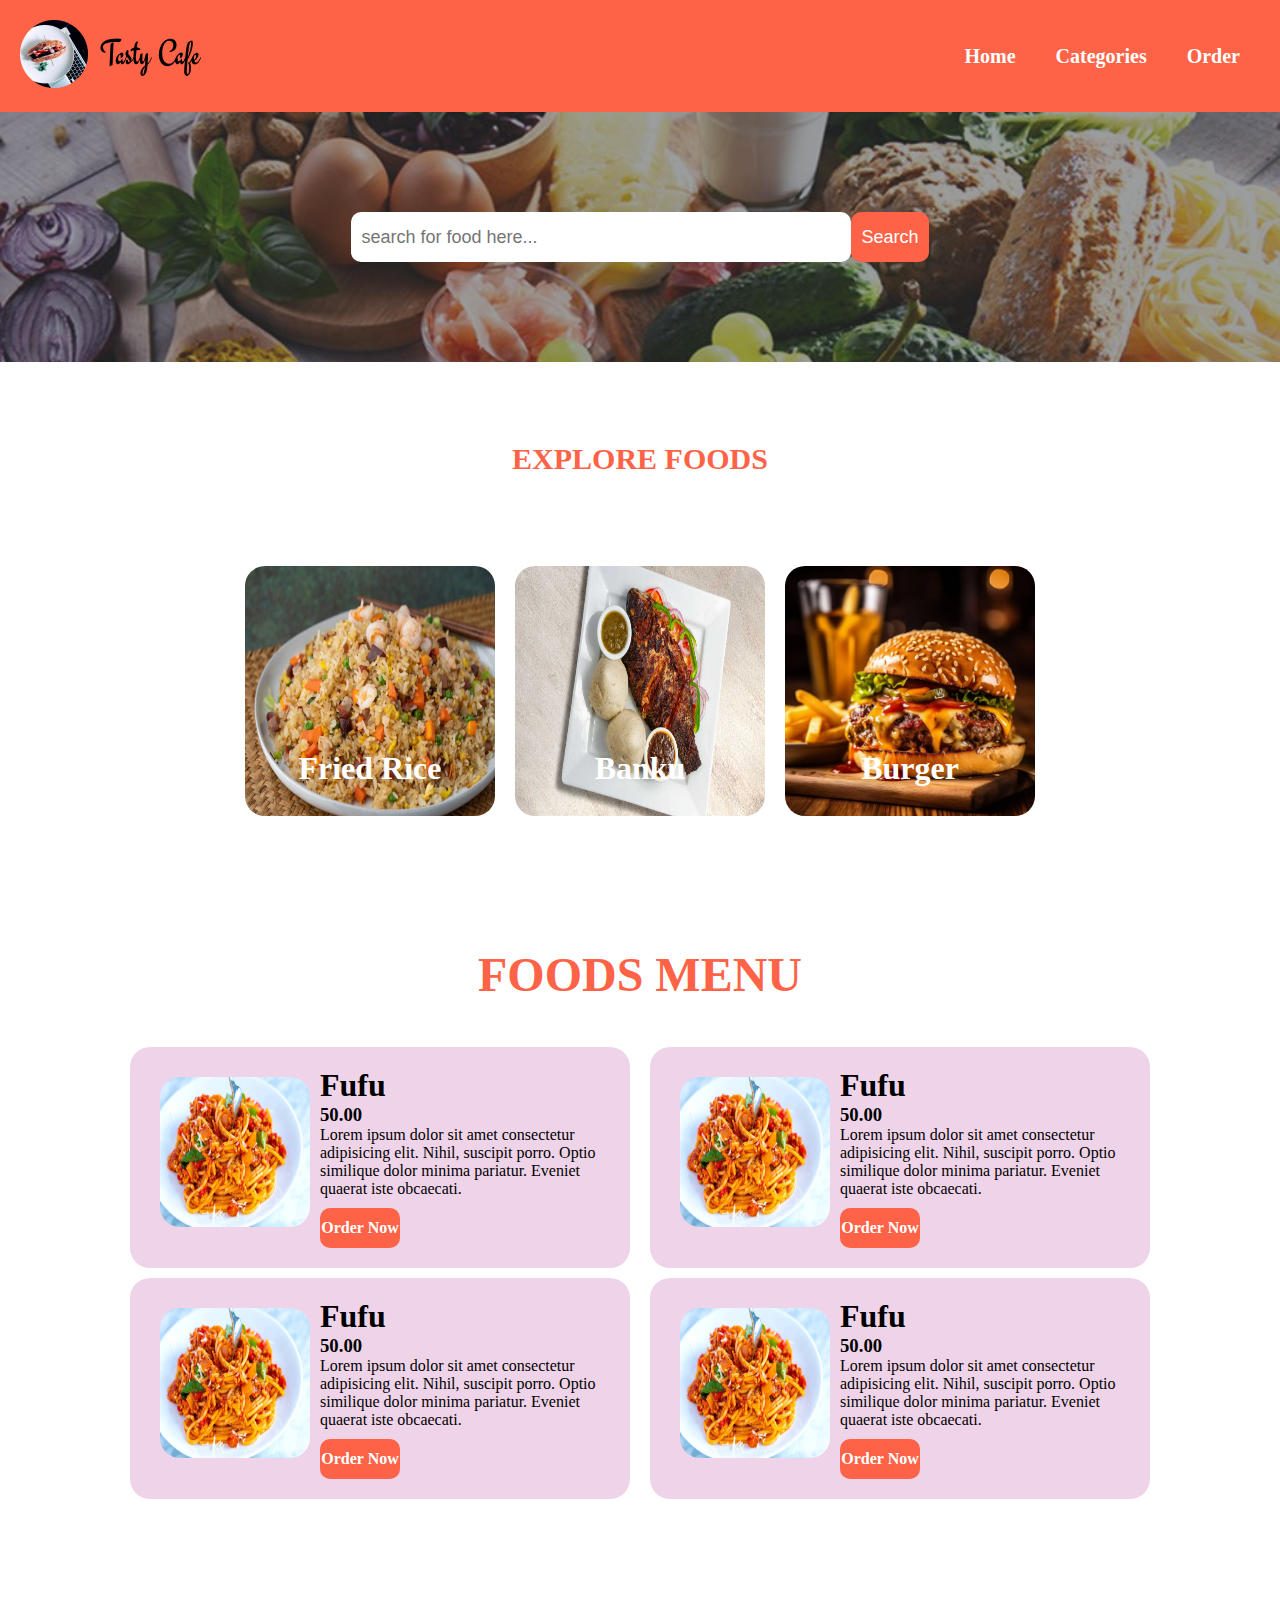
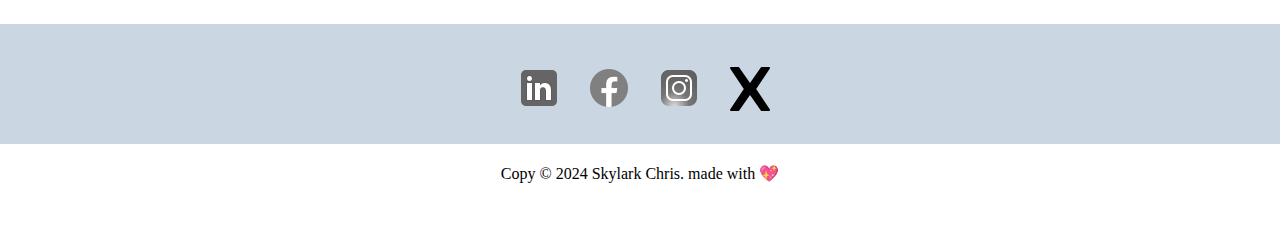
<file: index.html>
<!DOCTYPE html>
<html lang="en">
  <head>
    <meta charset="UTF-8" />
    <meta name="viewport" content="width=device-width, initial-scale=1.0" />
    <title>Tasty Cafe</title>
    <link rel="stylesheet" href="./CSS/style.css" />
  </head>
  <body>
    <!-- navbar starts here  -->
    <section id="navbar">
      <div class="container">
        <div class="logo">
          <a href="">
            <img src="./images/My_Logo.png" alt="" />
          </a>
        </div>

        <div class="menu text-right">
          <ul>
            <li><a href="./index.html">Home</a></li>
            <li><a href="./categories.html">Categories</a></li>
            <li><a href="./order.html">Order</a></li>
          </ul>
        </div>

        <div class="hamburgur">
          <img src="./images/icons8-hamburger-48.png" alt="">
        </div>

      </div>
    </section>
    <!-- navbar ends here  -->

    <!-- Search section begins here  -->
    <section id="search">
      <div class="bar">
        <input type="text" placeholder="search for food here..."/>
        <input type="submit" value="Search">
      </div>
    </section>
    <!-- Search section ends here  -->

    <!-- Explore section starts here  -->

    <section id="explore">
      
      <div class="food-header">
        <h1>Explore foods</h1>
      </div>

      <div class="explore">
        
        
        <div class="foods">
          <img src="./images/82f8a09e19a456b94077b31d23861a5b03905307-1000x667.webp" alt="">
          <h1>Fried Rice</h1>
        </div>

        <div class="foods">
          <img src="./images/90dae399-a233-4000-91e8-a9df848e814e.jpeg" alt="">
          <h1>Banku</h1>
        </div>

        <div class="foods">
          <img src="./images/burger-with-melted-cheese.webp" alt="">
          <h1>Burger</h1>
        </div>
      </div>
    </section>
     <!-- Explore section end here -->

      <!-- Menu section begins here -->
      <section id="food-menu">
        <div class="food-menu">
          <div class="food-title">
            <h1>Foods Menu</h1>
          </div>

          <div class="foods-variety">
            <div class="variety">
              <div class="variety-img">
                <img src="./images/Spaghetti-with-Meat-Sauce-Recipe-1-1200.jpg" alt="">
              </div>

              <div class="variety-items">
                <h1>Fufu</h1>
                <h3>50.00</h3>
                <p>Lorem ipsum dolor sit amet consectetur adipisicing elit. Nihil, suscipit porro. Optio similique dolor minima pariatur. Eveniet quaerat iste obcaecati.</p>
                <div class="variety-bottom">
                  <p>Order Now</p>
                </div>
              </div>
            </div>

            <div class="variety">
              <div class="variety-img">
                <img src="./images/Spaghetti-with-Meat-Sauce-Recipe-1-1200.jpg" alt="">
              </div>

              <div class="variety-items">
                <h1>Fufu</h1>
                <h3>50.00</h3>
                <p>Lorem ipsum dolor sit amet consectetur adipisicing elit. Nihil, suscipit porro. Optio similique dolor minima pariatur. Eveniet quaerat iste obcaecati.</p>
                <div class="variety-bottom">
                  <p>Order Now</p>
                </div>
              </div>
            </div>

            <div class="variety">
              <div class="variety-img">
                <img src="./images/Spaghetti-with-Meat-Sauce-Recipe-1-1200.jpg" alt="">
              </div>

              <div class="variety-items">
                <h1>Fufu</h1>
                <h3>50.00</h3>
                <p>Lorem ipsum dolor sit amet consectetur adipisicing elit. Nihil, suscipit porro. Optio similique dolor minima pariatur. Eveniet quaerat iste obcaecati.</p>
                <div class="variety-bottom">
                  <p>Order Now</p>
                </div>
              </div>
            </div>

            <div class="variety">
              <div class="variety-img">
                <img src="./images/Spaghetti-with-Meat-Sauce-Recipe-1-1200.jpg" alt="">
              </div>

              <div class="variety-items">
                <h1>Fufu</h1>
                <h3>50.00</h3>
                <p>Lorem ipsum dolor sit amet consectetur adipisicing elit. Nihil, suscipit porro. Optio similique dolor minima pariatur. Eveniet quaerat iste obcaecati.</p>
                <div class="variety-bottom">
                  <p>Order Now</p>
                </div>
              </div>
            </div>
          </div>

        </div>

      </section>
      <!-- Menu section ends here -->

      <!-- footer starts here -->
    <section id="footer">
      <div class="footer">
        <div class="social-icon">
          <div class="social-item">
            <a
              href="https://www.linkedin.com/in/christopher-adzesi-4b508b231/"
              target="_blank"
            >
              <img src="./images/icons8-linkedin-48.png" alt="" />
            </a>
          </div>

          <div class="social-item">
            <a
              href="https://web.facebook.com/christopher.adzesi"
              target="_blank"
            >
              <img src="./images/icons8-facebook-48.png" alt="" />
            </a>
          </div>

          <div class="social-item">
            <a href="https://www.instagram.com/skylark_chris/" target="_blank">
              <img src="./images/icons8-instagram-48.png" alt="" />
            </a>
          </div>

          <div class="social-item">
            <a href="https://x.com/Skylark297" target="_blank">
              <img src="./images/icons8-x-50.png" alt="" />
            </a>
          </div>
        </div>

        <div class="footer-text">
          <p>Copy &copy; 2024 Skylark Chris. made with &#x1F496;</p>
        </div>
        
      </div>
    </section>
    <!-- footer ends here  -->
  </body>
</html>
</file>
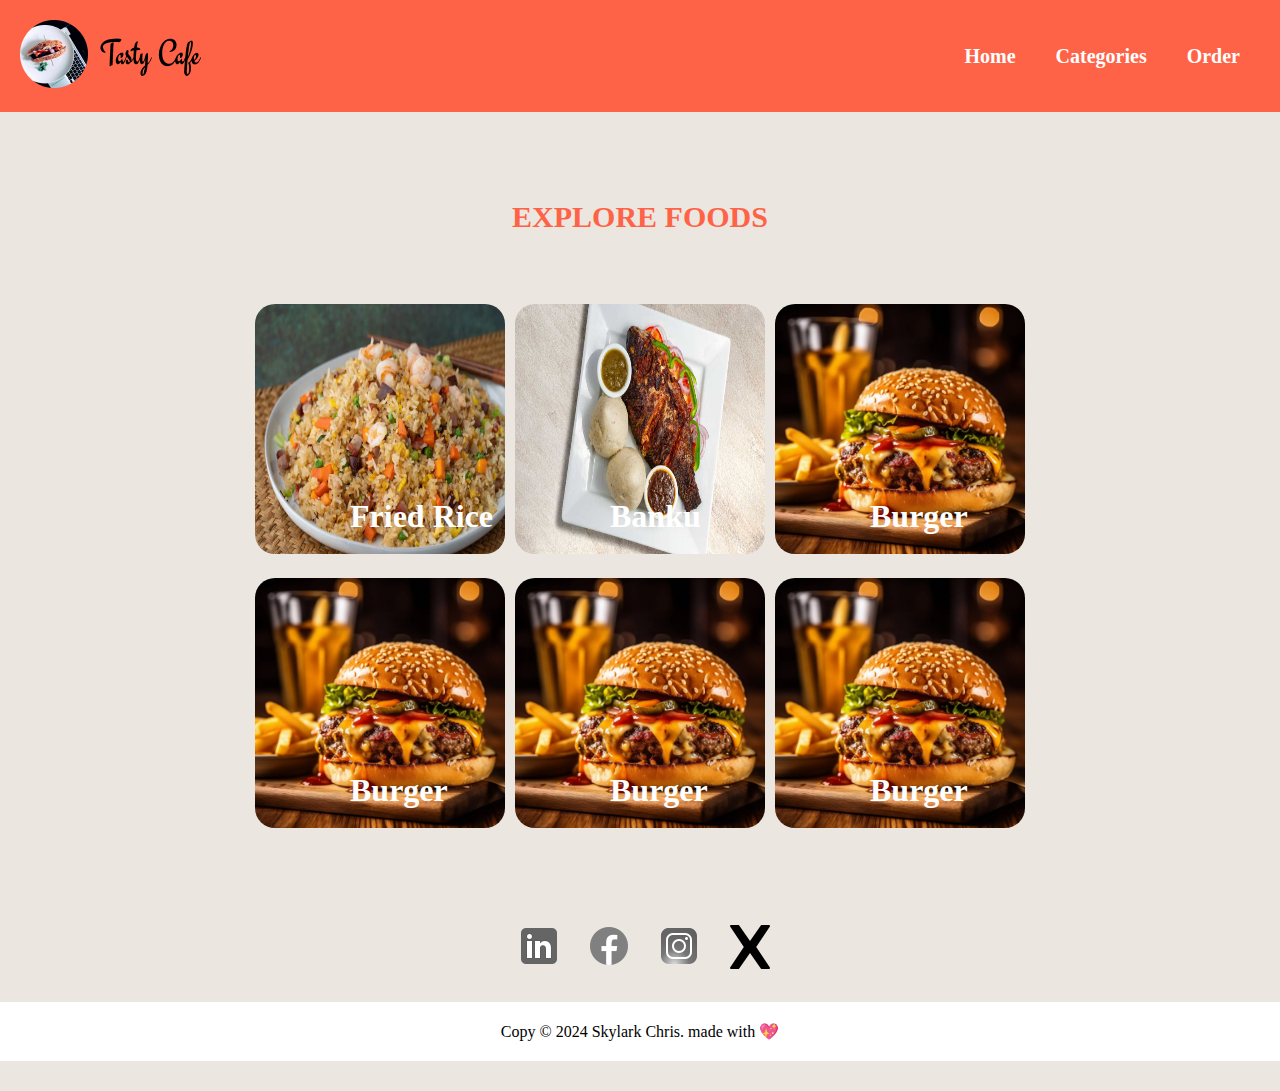
<file: categories.html>
<!DOCTYPE html>
<html lang="en">
  <head>
    <meta charset="UTF-8" />
    <meta name="viewport" content="width=device-width, initial-scale=1.0" />
    <title>Tasty foods</title>
    <link rel="stylesheet" href="./CSS/categories.css" />
    <!-- <link rel="stylesheet" href="./CSS/style.css"> -->
  </head>
  <body>
    <!-- navbar starts here  -->
    <section id="navbar">
      <div class="container">
        <div class="logo">
          <a href="">
            <img src="./images/My_Logo.png" alt="" />
          </a>
        </div>

        <div class="menu text-right">
          <ul>
            <li><a href="./index.html">Home</a></li>
            <li><a href="./categories.html">Categories</a></li>
            <li><a href="./order.html">Order</a></li>
          </ul>
        </div>
      </div>
    </section>
    <!-- navbar ends here  -->

    <!-- Explore section starts here  -->

    <section id="explore">
      <div class="food-header">
        <h1>Explore foods</h1>
      </div>

      <div class="explore">
        <div class="foods">
          <img
            src="./images/82f8a09e19a456b94077b31d23861a5b03905307-1000x667.webp"
            alt=""
          />
          <h1>Fried Rice</h1>
        </div>

        <div class="foods">
          <img
            src="./images/90dae399-a233-4000-91e8-a9df848e814e.jpeg"
            alt=""
          />
          <h1>Banku</h1>
        </div>

        <div class="foods">
          <img src="./images/burger-with-melted-cheese.webp" alt="" />
          <h1>Burger</h1>
        </div>

        <div class="foods">
          <img src="./images/burger-with-melted-cheese.webp" alt="" />
          <h1>Burger</h1>
        </div>

        <div class="foods">
          <img src="./images/burger-with-melted-cheese.webp" alt="" />
          <h1>Burger</h1>
        </div>

        <div class="foods">
          <img src="./images/burger-with-melted-cheese.webp" alt="" />
          <h1>Burger</h1>
        </div>
      </div>
    </section>
    <!-- Explore section end here -->

    <!-- footer starts here -->
    <section id="footer">
      <div class="footer">
        <div class="social-icon">
          <div class="social-item">
            <a
              href="https://www.linkedin.com/in/christopher-adzesi-4b508b231/"
              target="_blank"
            >
              <img src="./images/icons8-linkedin-48.png" alt="" />
            </a>
          </div>

          <div class="social-item">
            <a
              href="https://web.facebook.com/christopher.adzesi"
              target="_blank"
            >
              <img src="./images/icons8-facebook-48.png" alt="" />
            </a>
          </div>

          <div class="social-item">
            <a href="https://www.instagram.com/skylark_chris/" target="_blank">
              <img src="./images/icons8-instagram-48.png" alt="" />
            </a>
          </div>

          <div class="social-item">
            <a href="https://x.com/Skylark297" target="_blank">
              <img src="./images/icons8-x-50.png" alt="" />
            </a>
          </div>
        </div>

        <div class="footer-text">
          <p>Copy &copy; 2024 Skylark Chris. made with &#x1F496;</p>
        </div>
      </div>
    </section>
    <!-- footer ends here  -->
  </body>
</html>
</file>
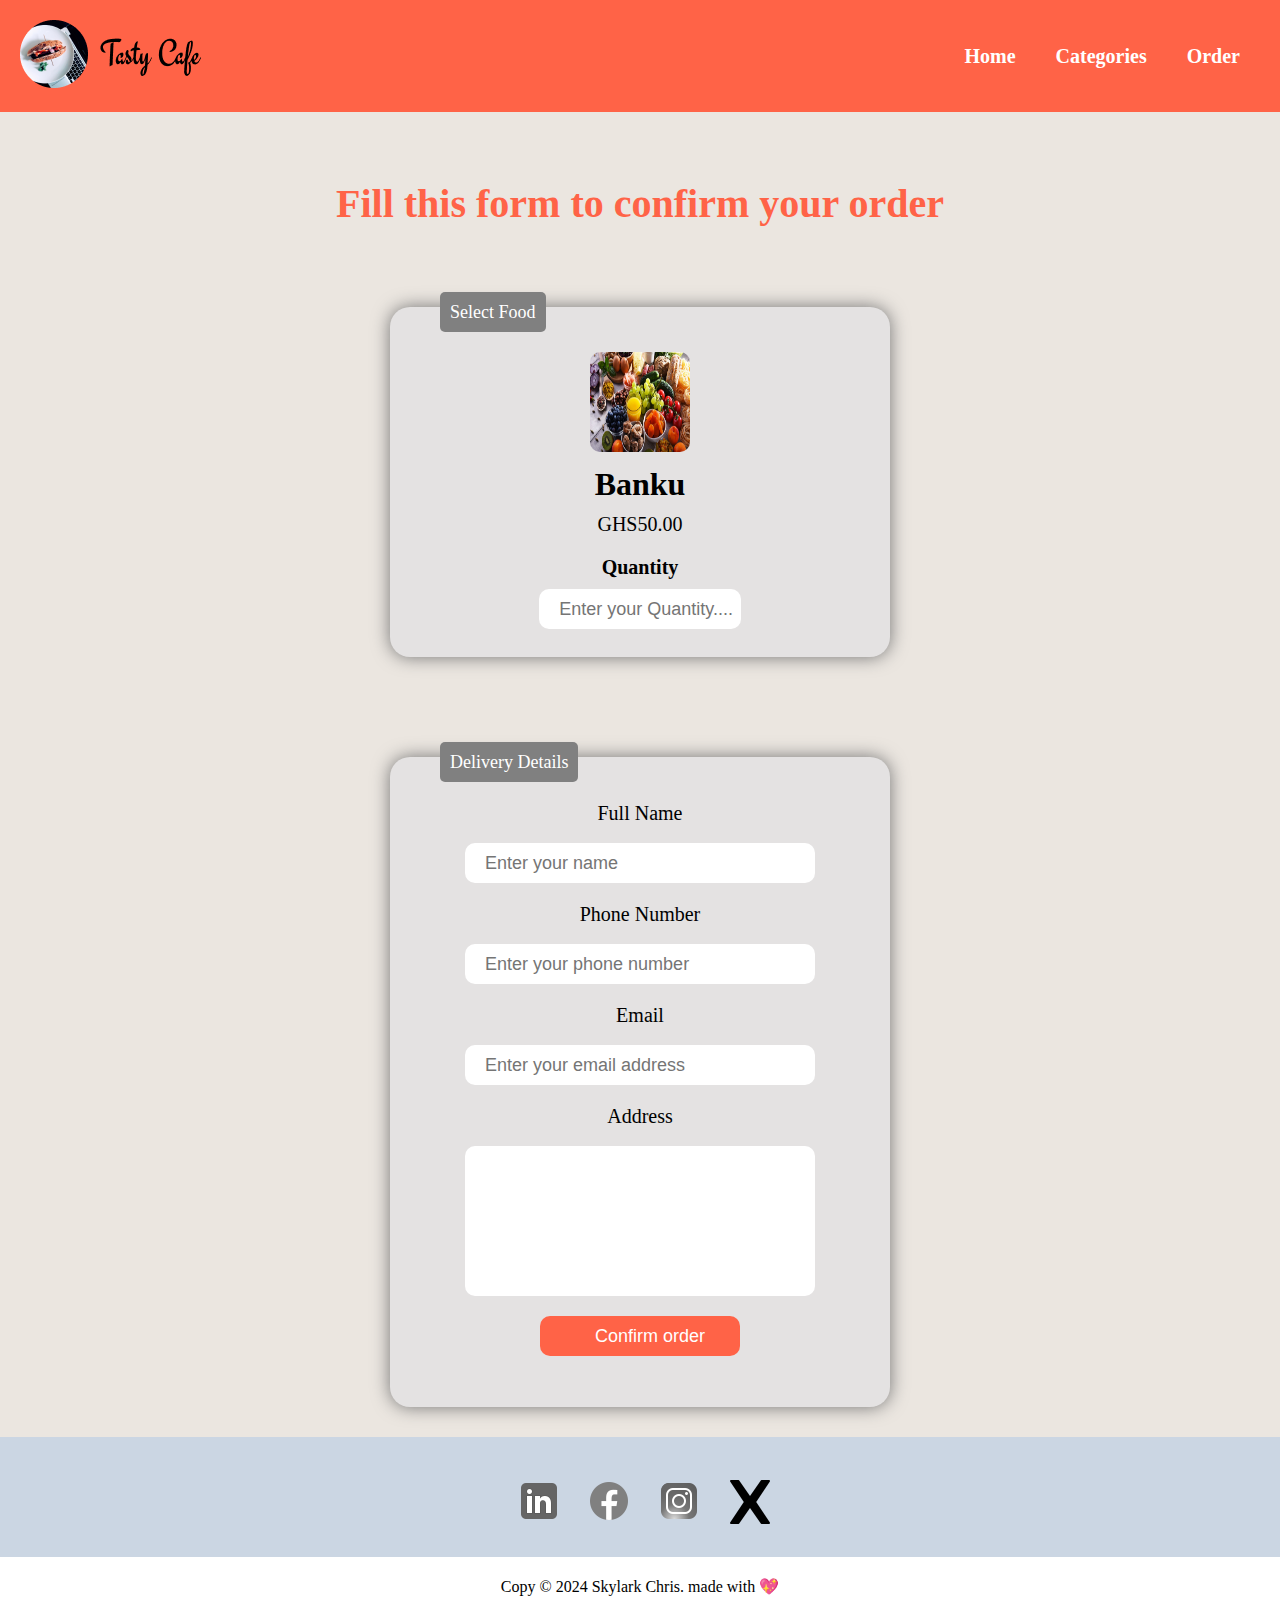
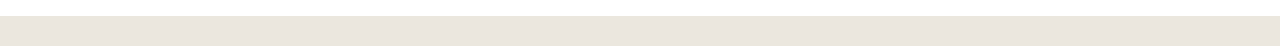
<file: order.html>
<!DOCTYPE html>
<html lang="en">
  <head>
    <meta charset="UTF-8" />
    <meta name="viewport" content="width=device-width, initial-scale=1.0" />
    <title>Tasty foods</title>
    <link rel="stylesheet" href="./CSS/order.css" />
  </head>
  <body>
    <!-- navbar starts here  -->
    <section id="navbar">
      <div class="container">
        <div class="logo">
          <a href="./index.html">
            <img src="./images/My_Logo.png" alt="" />
          </a>
        </div>

        <div class="menu text-right">
          <ul>
            <li><a href="./index.html">Home</a></li>
            <li><a href="./categories.html">Categories</a></li>
            <li><a href="./order.html">Order</a></li>
          </ul>
        </div>
      </div>
    </section>
    <!-- navbar ends here  -->

    <!-- Order section begins here  -->
    <section id="order">
      <div class="order">
        <div class="section-title">
          <h1>Fill this form to confirm your order</h1>
        </div>

        <!-- <div class="select">
          <p>Selected Food</p>
        </div> -->
        
        <div class="order-details">
            <legend>Select Food</legend>
          <div class="details">
            <div class="details-img">
              <img src="./images/FoodGroupsLP_804x482.jpg" alt="" />
            </div>

            <div class="details-text">
              <h1>Banku</h1>
              <p>GHS50.00</p>
            </div>

            <div class="details-bottom">
              <h2>Quantity</h2>
              <input type="text" placeholder="Enter your Quantity...." />
            </div>
          </div>
        </div>
      </div>
    </section>

    <section id="delivery">
      <div class="delivery">
        <!-- <div class="select">
          <p>Delivery Details</p>
        </div> -->

        <div class="delivery-details">
          <form action="" class="form">
            <legend>Delivery Details</legend>
            <label for="name">Full Name</label><br>
            <input type="text" name="name" id="" placeholder="Enter your name"><br>
            <label for="number">Phone Number</label><br>
            <input type="text" name="number" id="" placeholder="Enter your phone number"><br>
            <label for="email">Email</label><br>
            <input type="email" name="email" id="" placeholder="Enter your email address"><br>
            <label for="address">Address</label><br>
            <input type="address" name="address" id="address"><br>
            <input type="submit" name="confirm" id="" value="Confirm order">
          </form>



           
          </div>
        </div>
      </div>
    </section>
    <!-- Order section ends here  -->

      <!-- footer starts here -->
      <section id="footer">
        <div class="footer">
          <div class="social-icon">
            <div class="social-item">
              <a
                href="https://www.linkedin.com/in/christopher-adzesi-4b508b231/"
                target="_blank"
              >
                <img src="./images/icons8-linkedin-48.png" alt="" />
              </a>
            </div>
  
            <div class="social-item">
              <a
                href="https://web.facebook.com/christopher.adzesi"
                target="_blank"
              >
                <img src="./images/icons8-facebook-48.png" alt="" />
              </a>
            </div>
  
            <div class="social-item">
              <a href="https://www.instagram.com/skylark_chris/" target="_blank">
                <img src="./images/icons8-instagram-48.png" alt="" />
              </a>
            </div>
  
            <div class="social-item">
              <a href="https://x.com/Skylark297" target="_blank">
                <img src="./images/icons8-x-50.png" alt="" />
              </a>
            </div>
          </div>
  
          <div class="footer-text">
            <p>Copy &copy; 2024 Skylark Chris. made with &#x1F496;</p>
          </div>
          
        </div>
      </section>
      <!-- footer ends here  -->
  </body>
</html>
</file>
<file: CSS/style.css>
* {
  padding: 0;
  margin: 0;
  box-sizing: border-box;
}

#navbar {
  /* position: fixed; */
  top: 0;
  width: 100%;
  z-index: 1000;
}

#navbar .container {
  padding: 20px;
  /* margin: 10px 10px; */
  background-color: tomato;
  /* position: fixed; */
}

.container {
  display: flex;
  justify-content: space-between;
  align-items: center;
  /* margin-top: 80px; */
}

ul {
  display: flex;
  align-items: center;
}

ul li {
  list-style: none;
  font-size: 20px;
  margin: 20px;
  font-weight: 600;
}

ul li a {
  text-decoration: none;
  color: white;
}

#search {
  width: 100%;
  height: 250px;
}

.bar {
  background: url(../images/FoodGroupsLP_804x482.jpg);
  background-size: cover;
  width: 100%;
  height: 250px;
  display: flex;
  justify-content: center;
  align-items: center;
  z-index: -1;
}
.bar::after {
  content: "";
  height: 250px;
  width: 100%;
  position: absolute;
  background-image: linear-gradient(50deg, #383c3f 10%, #383c3f 100%);
  /* background-color: black; */
  opacity: 0.5;
  z-index: 1;
}

.bar input[type="text"] {
  width: 500px;
  height: 50px;
  border-radius: 10px;
  border: none;
  outline: none;
  padding: 10px;
  font-size: 18px;
  z-index: 99999;
}

.bar input[type="submit"] {
  height: 50px;
  border-radius: 10px;
  border: none;
  outline: none;
  padding: 10px;
  font-size: 18px;
  background-color: tomato;
  color: white;
  z-index: 999999;
}

/* Explore section starts here  */
#explore {
  /* justify-content: center;
  align-items: center; */
  /* margin-bottom: 50px;*/
  /* margin-top: 200px; */
}

.food-header h1 {
  text-align: center;
  margin-top: 80px;
  margin-bottom: 80px;
  font-size: 30px;
  font-weight: 600;
  color: tomato;
  text-transform: uppercase;
}

.explore {
  width: 100%;
  display: flex;
  /* margin: 0; */
  justify-content: center;
}

.foods img {
  width: 250px;
  height: 250px;
  border-radius: 20px;
  margin: 10px;
}

.foods h1 {
  position: relative;
  color: white;
  text-align: center;
  bottom: 5rem;
}

/* Explore section ends here  */

/* menu section begins here  */
.food-title {
  text-align: center;
  text-transform: uppercase;
  font-size: 24px;
  font-weight: 600;
  margin-bottom: 40px;
  color: tomato;
  position: relative;
  top: 80px;
}

.foods-variety {
  display: flex;
  flex-wrap: wrap;
  /* padding: 100px; */
  margin: 120px;
}

.variety {
  display: flex;
  flex-basis: calc(50% - 20px);
  background-color: rgb(239, 212, 233);
  margin: 5px 10px;
  padding: 20px;
  border-radius: 20px;
}

.variety img {
  width: 150px;
  height: 150px;
  border-radius: 20px;
  margin: 10px;
}

.variety-bottom {
  background-color: tomato;
  width: 80px;
  height: 40px;
  margin-top: 10px;
  border-radius: 10px;
}

.variety-bottom p {
  text-align: center;
  font-weight: 600;
  color: white;
  line-height: 40px;
}

/* menu section ends here  */

/* footer section begins here  */
#footer {
  background-color: #cbd6e3;
}

.footer {
  /* height: 200px; */
  display: flex;
  flex-direction: column;
  align-items: center;
  margin-bottom: 30px;
}

#footer .social-icon {
  display: flex;
  margin: 30px;
}

#footer .social-item {
  height: 40px;
  width: 40px;
  margin: 10px 15px;
}

#footer .social-item img {
  filter: grayscale(1);
  transition: 0.3s ease filter;
}

#footer .social-item img:hover {
  filter: grayscale(0);
}

.footer-text {
  /* height: 500px; */
  width: 100%;
  background-color: #fff;
  /* margin-bottom: 40px; */
}

#footer p {
  color: black;
  font-size: 1rem;
  text-align: center;
  margin: 20px;
}
/* footer section ends here  */

/* Media querries  */
@media (min-width: 370px) and (max-width: 480px) {
  #navbar .container ul {
    position: initial;
    display: block;
    height: auto;
    width: fit-content;
  }

  ul li {
    font-size: 16px;
    margin: 10px;
    /* display: none; */
  }

  .hamburgur{
    display: none;
  }

  .bar input[type="text"] {
    width: 250px;
    height: 40px;
    font-size: 16px;
  }

  .bar input[type="submit"] {
    height: 40px;
    font-size: 16px;
  }

  .food-header h1 {
    font-size: 20px;
    margin: 50px;
  }

  .explore {
    display: block;
  }

  .foods {
    text-align: center;
    margin: 0;
    /* height: 0; */
  }

  .foods img {
    border-radius: 50%;
    box-shadow: 0px 0px 18px 0px #747474;
    width: 200px;
    height: 200px;
  }

  .food-title h1 {
    font-size: 20px;
    color: tomato;
    text-align: center;
    position: relative;
    bottom: 70px;
  }

  .foods-variety {
    padding: 0;
    margin: 0;
    justify-content: center;
  }

  .variety {
    flex-basis: 100%;
    padding: 10px;
    margin-left: 30px;
    margin-right: 30px;
  }

  .variety img {
    width: 100px;
    height: 100px;
  }

  .variety-bottom {
    width: 100px;
    height: 30px;
  }

  .variety-bottom p {
    line-height: 30px;
  }

  #footer .footer {
    /* padding-top: 30px; */
    margin-top: 50px;
  }

  #footer .social-icon {
    margin: 10px;
  }

  #footer .social-item {
    height: 30px;
    width: 30px;
  }

  #footer p {
    font-size: 0.8rem;
    margin: 10px;
  }
}

@media (min-width: 768px) and (max-width: 1024px) {
  #navbar .container ul {
    position: initial;
    display: flex;
    height: auto;
    width: fit-content;
  }

  ul li {
    font-size: 16px;
    margin: 10px;
    /* display: none; */
  }

  .hamburgur{
    display: none;
  }

  .bar input[type="text"] {
    width: 400px;
    height: 40px;
    font-size: 16px;
  }

  .bar input[type="submit"] {
    height: 40px;
    font-size: 16px;
  }

  .food-header h1 {
    font-size: 20px;
    margin: 50px;
  }

  .explore {
    display: block;
    margin: 0;
    padding: 0;
    /* display: none; */
  }

  .foods {
    text-align: center;
    margin: 0;
    padding: 0;
    /* height: 0; */
  }

  .foods img {
    border-radius: 20px;
    box-shadow: 0px 0px 18px 0px #747474;
    width: 200px;
    height: 200px;
  }

  .food-title h1 {
    font-size: 20px;
    color: tomato;
    text-align: center;
    position: relative;
    bottom: 70px;
  }

  .foods-variety {
    padding: 0;
    margin: 0;
    justify-content: center;
  }

  .variety {
    flex-basis: 100%;
    padding: 10px;
    margin-left: 30px;
    margin-right: 30px;
    margin-top: 20px;
  }

  .variety img {
    width: 100px;
    height: 100px;
  }

  .variety-bottom {
    width: 100px;
    height: 30px;
  }

  .variety-bottom p {
    line-height: 30px;
  }

  #footer .footer {
    /* padding-top: 30px; */
    margin-top: 50px;
  }

  #footer .social-icon {
    margin: 10px;
  }

  #footer .social-item {
    height: 30px;
    width: 30px;
  }

  #footer p {
    font-size: 0.8rem;
    margin: 10px;
  }
}

/* For Desktop */

@media only screen and (min-width: 1200px) {
  #header .nav-list ul li {
    display: inline-block;
  }
  #header .nav-list ul li a {
    font-size: 1.8rem;
  }

  .hamburgur {
    display: none;
  }
}
</file>
<file: CSS/categories.css>
* {
  padding: 0;
  margin: 0;
  box-sizing: border-box;
}

body {
  background-color: #ebe6e0;
}

#navbar {
  position: fixed;
  top: 0;
  bottom: 0;
  width: 100%;
  z-index: 1000;
}

#navbar .container {
  padding: 20px;
  background-color: tomato;
}

.container {
  display: flex;
  justify-content: space-between;
  align-items: center;
}

ul {
  display: flex;
  align-items: center;
}

ul li {
  list-style: none;
  font-size: 20px;
  margin: 20px;
  font-weight: 600;
}

ul li a {
  text-decoration: none;
  color: white;
}

/* Explore section starts here  */

#explore {
  text-align: center;
  margin-top: 200px;
  /* margin: 0; */
  padding: 0;
}

.foods {
  margin: 0;
  padding: 0;
}

.food-header h1 {
  text-align: center;
  /* margin-top: 50px; */
  font-size: 30px;
  font-weight: 600;
  color: tomato;
  text-transform: uppercase;
}

.explore {
  display: grid;
  grid-template-columns: 1fr 1fr 1fr;
  padding: 50px;
  /* margin-bottom: 40px; */
  margin-left: 200px;
  margin-right: 200px;
}

.foods img {
  width: 250px;
  height: 250px;
  border-radius: 20px;
  margin-top: 20px;
  /* margin-top: 50px; */
}

.foods h1 {
  color: white;
  position: absolute;
  text-align: center;
  justify-items: center;
  margin-left: 100px;
  margin-top: -60px;
}
*/

/* Explore section ends here 

/* footer section begins here  */
#footer {
  background-color: #cbd6e3;
}

.footer {
  /* height: 200px; */
  display: flex;
  flex-direction: column;
  align-items: center;
  margin-bottom: 30px;
}

#footer .social-icon {
  display: flex;
  margin: 30px;
}

#footer .social-item {
  height: 40px;
  width: 40px;
  margin: 10px 15px;
}

#footer .social-item img {
  filter: grayscale(1);
  transition: 0.3s ease filter;
}

#footer .social-item img:hover {
  filter: grayscale(0);
}

.footer-text {
  /* height: 500px; */
  width: 100%;
  background-color: #fff;
  /* margin-bottom: 40px; */
}

#footer p {
  color: black;
  font-size: 1rem;
  text-align: center;
  margin: 20px;
}
/* footer section ends here  */

/* Media querries  */
@media (min-width: 370px) and (max-width: 480px) {
  #navbar .container ul {
    position: initial;
    display: block;
    height: auto;
    width: fit-content;
  }

  ul li {
    font-size: 16px;
    margin: 10px;
  }

  .bar input[type="text"] {
    width: 250px;
    height: 40px;
    font-size: 16px;
  }

  .bar input[type="submit"] {
    height: 40px;
    font-size: 16px;
  }

  .food-header h1 {
    font-size: 20px;
    /* margin: 50px; */
  }

  .explore {
    display: inline-block;
    margin: 0;
  }

  .foods {
    text-align: center;
    margin: 0;
    /* height: 0; */
  }

  .foods h1 {
    margin: 0;
    text-align: center;
    position: relative;
    bottom: 50px;
  }

  .foods img {
    border-radius: 20px;
    box-shadow: 0px 0px 18px 0px #747474;
    width: 200px;
    height: 200px;
  }

  .food-title h1 {
    font-size: 20px;
    color: tomato;
    text-align: center;
    position: relative;
    bottom: 70px;
  }

  .foods-variety {
    padding: 0;
    margin: 0;
    justify-content: center;
  }

  .variety {
    /* flex-basis: 100%;
    padding: 10px;
    margin-left: 30px;
    margin-right: 30px; */
  }

  .variety img {
    width: 100px;
    height: 100px;
  }

  .variety-bottom {
    width: 100px;
    height: 30px;
  }

  .variety-bottom p {
    line-height: 30px;
  }

  #footer .footer {
    /* padding-top: 30px; */
    margin-top: 50px;
    background-color: #d6d3d3;
  }

  #footer .social-icon {
    margin: 10px;
  }

  #footer .social-item {
    height: 30px;
    width: 30px;
  }

  #footer p {
    font-size: 0.8rem;
    margin: 10px;
  }
}

@media (min-width: 768px) and (max-width: 1024px) {
  #navbar .container ul {
    position: initial;
    display: flex;
    height: auto;
    width: fit-content;
  }

  ul li {
    font-size: 16px;
    margin: 10px;
    /* display: none; */
  }

  .hamburgur {
    display: none;
  }

  .bar input[type="text"] {
    width: 400px;
    height: 40px;
    font-size: 16px;
  }

  .bar input[type="submit"] {
    height: 40px;
    font-size: 16px;
  }

  .food-header h1 {
    font-size: 20px;
    margin: 50px;
  }

  .explore {
    display: flex;
    flex-wrap: wrap;
    justify-content: center;
    margin: 0;
    padding: 0;
    /* display: none; */
  }

  .foods {
    text-align: center;
    margin: 0;
    padding: 0;
    /* height: 0; */
  }

  .foods img {
    border-radius: 20px;
    box-shadow: 0px 0px 18px 0px #747474;
    width: 200px;
    height: 200px;
    margin-left: 20px;
  }

  .food-title h1 {
    font-size: 20px;
    color: tomato;
    text-align: center;
    position: relative;
    bottom: 70px;
  }

  .foods-variety {
    padding: 0;
    margin: 0;
    justify-content: center;
  }

  .variety {
    flex-basis: 100%;
    padding: 10px;
    margin-left: 30px;
    margin-right: 30px;
    margin-top: 20px;
  }

  .variety img {
    width: 100px;
    height: 100px;
  }

  .variety-bottom {
    width: 100px;
    height: 30px;
  }

  .variety-bottom p {
    line-height: 30px;
  }

  #footer .footer {
    /* padding-top: 30px; */
    margin-top: 50px;
  }

  #footer .social-icon {
    margin: 10px;
    padding: 20px;
  }

  #footer .social-item {
    height: 30px;
    width: 30px;
  }

  #footer p {
    font-size: 0.8rem;
    margin: 10px;
  }
}
</file>
<file: CSS/order.css>
@import url("https://fonts.googleapis.com/css2?family=Roboto:ital,wght@0,100;0,300;0,400;0,500;0,700;0,900;1,100;1,300;1,400;1,500;1,700;1,900&display=swap");

* {
  padding: 0;
  margin: 0;
  box-sizing: border-box;
}

body {
  background-color: #ebe6e0;
  /* font-family: "Roboto", sans-serif; */
}

#navbar {
  position: fixed;
  top: 0;
  width: 100%;
  z-index: 1000;
}

#navbar .container {
  padding: 20px;
  background-color: tomato;
}

.container {
  display: flex;
  justify-content: space-between;
  align-items: center;
}

ul {
  display: flex;
  align-items: center;
}

ul li {
  list-style: none;
  font-size: 20px;
  margin: 20px;
  font-weight: 600;
}

ul li a {
  text-decoration: none;
  color: white;
}

/* order section starts here  */

#order .order {
  display: flex;
  flex-direction: column;
  margin-top: 100px;
  margin-bottom: 30px;
  z-index: 1111;
}

.section-title {
  color: tomato;
  font-size: 20px;
  margin-bottom: 80px;
  margin-top: 80px;
  text-align: center;
}

.order-details {
  background-color: rgb(228, 226, 226);
  box-shadow: 0px 0px 18px 0px #747474;
  border-radius: 20px;
  width: 500px;
  height: 350px;
  padding-top: 20px;
  text-align: center;
  margin-left: auto;
  margin-right: auto;
}

.select {
  height: 30px;
  width: 150px;
  font-size: 20px;
  background-color: white;
  margin-bottom: -15px;
  z-index: 1111;
  margin-left: 35%;
}

.select p {
  text-align: center;
  /* margin-top: 4px; */
  justify-items: center;
  justify-content: center;
}

.order-details legend {
  background-color: gray;
  color: white;
  padding: 10px 10px;
  width: 100px;
  margin-left: 50px;
  margin-top: -35px;
  width: fit-content;
  border-radius: 5px;
  height: 40px;
  text-align: center;
  font-size: 18px;
}

.details {
  /* text-align: center; */
  justify-items: center;
}

.details-img img {
  width: 100px;
  height: 100px;
  margin-top: 20px;
  border-radius: 10px;
}

.details-text h1 {
  margin-top: 10px;
}

.details-text p {
  margin-top: 10px;
  font-size: 20px;
}

.details-bottom h2 {
  font-size: 20px;
  margin-top: 20px;
  margin-bottom: 10px;
}

.details-bottom input[type="text"] {
  width: 80%;
  padding-left: 20px;
  font-size: 18px;
  height: 40px;
  border-radius: 10px;
  outline: none;
  border: none;
}
/* order section ends here  */

/* delivery section starts here  */

.delivery {
  display: flex;
  flex-direction: column;
  margin-top: 100px;
  margin-bottom: 30px;
  z-index: 1111;
}

.delivery-details {
  background-color: rgb(228, 226, 226);
  box-shadow: 0px 0px 18px 0px #747474;
  border-radius: 20px;
  width: 500px;
  height: 650px;
  padding-top: 20px;
  text-align: center;
  margin-left: auto;
  margin-right: auto;
}

.form label {
  font-size: 20px;
  display: block;
  /* margin: 1rem 0; */
  margin-top: 20px;
}

.form input {
  width: 350px;
  height: 40px;
  outline: none;
  border: none;
  padding-left: 20px;
  font-size: 18px;
  border-radius: 10px;
  /* margin-top: 20px; */
}

.form #address {
  height: 150px;
}

.form input[type="submit"] {
  margin-top: 20px;
  background-color: tomato;
  color: white;
  width: 200px;
}

/* delivery section ends here  */

.form legend {
  background-color: gray;
  color: white;
  padding: 10px 10px;
  width: 100px;
  margin-left: 50px;
  margin-top: -35px;
  width: fit-content;
  border-radius: 5px;
  height: 40px;
  text-align: center;
  font-size: 18px;
}

/* footer section begins here  */
#footer {
  background-color: #cbd6e3;
}

.footer {
  /* height: 200px; */
  display: flex;
  flex-direction: column;
  align-items: center;
  margin-bottom: 30px;
}

#footer .social-icon {
  display: flex;
  margin: 30px;
}

#footer .social-item {
  height: 40px;
  width: 40px;
  margin: 10px 15px;
}

#footer .social-item img {
  filter: grayscale(1);
  transition: 0.3s ease filter;
}

#footer .social-item img:hover {
  filter: grayscale(0);
}

.footer-text {
  /* height: 500px; */
  width: 100%;
  background-color: #fff;
  /* margin-bottom: 40px; */
}

#footer p {
  color: black;
  font-size: 1rem;
  text-align: center;
  margin: 20px;
}
/* footer section ends here  */

/* Media querries  */
@media (min-width: 370px) and (max-width: 480px) {
  #navbar .container ul {
    position: initial;
    display: block;
    height: auto;
    width: fit-content;
  }

  ul li {
    font-size: 16px;
    margin: 10px;
  }

  .bar input[type="text"] {
    width: 250px;
    height: 40px;
    font-size: 16px;
  }

  .bar input[type="submit"] {
    height: 40px;
    font-size: 16px;
  }

  .section-title h1 {
    font-size: 20px;
  }

  .order-details {
    width: 300px;
  }

  .delivery-details {
    width: 300px;
    font-size: 14px;
  }

  .form input {
    width: 250px;
    font-size: 16px;
  }

  .form label {
    font-size: 16px;
  }

  #footer .footer {
    /* padding-top: 30px; */
    margin-top: 50px;
    background-color: #d6d3d3;
  }

  #footer .social-icon {
    margin: 10px;
  }

  #footer .social-item {
    height: 30px;
    width: 30px;
  }

  #footer p {
    font-size: 0.8rem;
    margin: 10px;
  }
}
</file>
